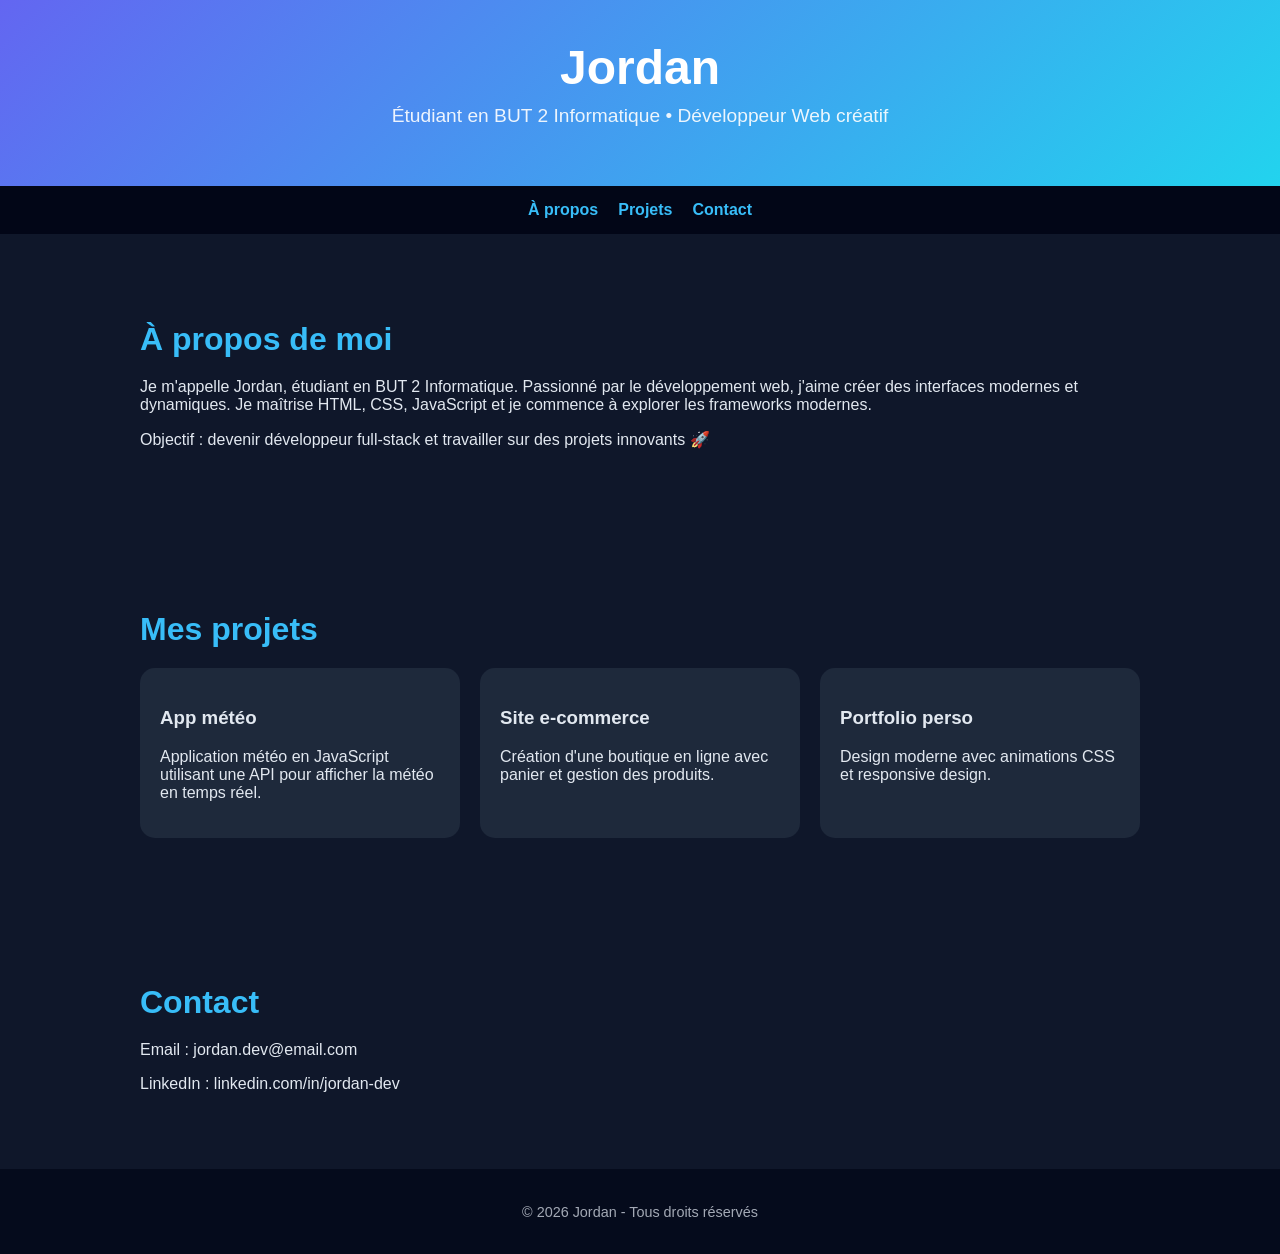
<file: assets/img/portfolio_jordan_but_2.html>
<!DOCTYPE html>
<html lang="fr">
<head>
  <meta charset="UTF-8">
  <meta name="viewport" content="width=device-width, initial-scale=1.0">
  <title>Portfolio - Jordan</title>
  <style>
    body {
      margin: 0;
      font-family: 'Segoe UI', Tahoma, Geneva, Verdana, sans-serif;
      background: #0f172a;
      color: #e2e8f0;
    }

    header {
      padding: 40px;
      text-align: center;
      background: linear-gradient(135deg, #6366f1, #22d3ee);
      color: white;
    }

    header h1 {
      margin: 0;
      font-size: 3rem;
    }

    header p {
      margin-top: 10px;
      font-size: 1.2rem;
      opacity: 0.9;
    }

    nav {
      display: flex;
      justify-content: center;
      gap: 20px;
      padding: 15px;
      background: #020617;
    }

    nav a {
      color: #38bdf8;
      text-decoration: none;
      font-weight: bold;
    }

    nav a:hover {
      color: #22d3ee;
    }

    section {
      padding: 60px 20px;
      max-width: 1000px;
      margin: auto;
    }

    h2 {
      font-size: 2rem;
      margin-bottom: 20px;
      color: #38bdf8;
    }

    .projects {
      display: grid;
      grid-template-columns: repeat(auto-fit, minmax(250px, 1fr));
      gap: 20px;
    }

    .card {
      background: #1e293b;
      padding: 20px;
      border-radius: 15px;
      transition: transform 0.3s, box-shadow 0.3s;
    }

    .card:hover {
      transform: translateY(-10px);
      box-shadow: 0 10px 25px rgba(0,0,0,0.5);
    }

    footer {
      text-align: center;
      padding: 20px;
      background: #020617;
      font-size: 0.9rem;
      opacity: 0.7;
    }
  </style>
</head>
<body>

<header>
  <h1>Jordan</h1>
  <p>Étudiant en BUT 2 Informatique • Développeur Web créatif</p>
</header>

<nav>
  <a href="#about">À propos</a>
  <a href="#projects">Projets</a>
  <a href="#contact">Contact</a>
</nav>

<section id="about">
  <h2>À propos de moi</h2>
  <p>Je m'appelle Jordan, étudiant en BUT 2 Informatique. Passionné par le développement web, j'aime créer des interfaces modernes et dynamiques. Je maîtrise HTML, CSS, JavaScript et je commence à explorer les frameworks modernes.</p>
  <p>Objectif : devenir développeur full-stack et travailler sur des projets innovants 🚀</p>
</section>

<section id="projects">
  <h2>Mes projets</h2>
  <div class="projects">
    <div class="card">
      <h3>App météo</h3>
      <p>Application météo en JavaScript utilisant une API pour afficher la météo en temps réel.</p>
    </div>
    <div class="card">
      <h3>Site e-commerce</h3>
      <p>Création d'une boutique en ligne avec panier et gestion des produits.</p>
    </div>
    <div class="card">
      <h3>Portfolio perso</h3>
      <p>Design moderne avec animations CSS et responsive design.</p>
    </div>
  </div>
</section>

<section id="contact">
  <h2>Contact</h2>
  <p>Email : jordan.dev@email.com</p>
  <p>LinkedIn : linkedin.com/in/jordan-dev</p>
</section>

<footer>
  <p>© 2026 Jordan - Tous droits réservés</p>
</footer>

</body>
</html>
</file>
